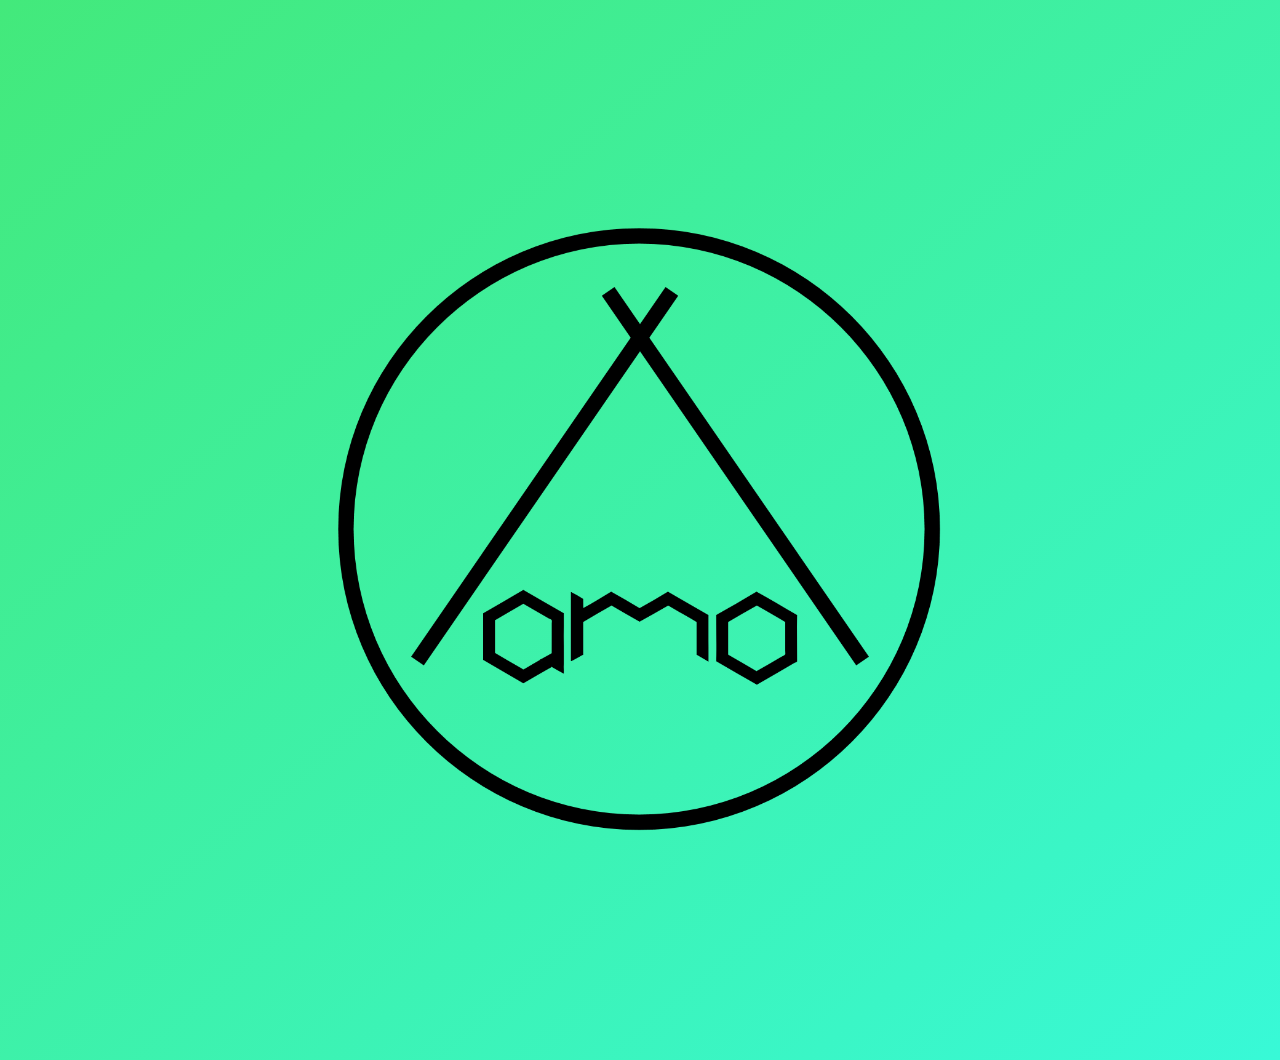
<file: index.html>
<!doctype html>
<html class="no-js" lang="nl">

<head>
    <meta charset="utf-8">
    <meta http-equiv="x-ua-compatible" content="ie=edge">
    <title>AMOfest</title>
    <meta name="viewport" content="width=device-width, initial-scale=1, shrink-to-fit=no">

    <link rel="manifest" href="site.webmanifest">
    <link rel="apple-touch-icon" href="icon.png">
    <!-- Place favicon.ico in the root directory -->

    <link href="https://fonts.googleapis.com/css?family=Londrina+Shadow|Londrina+Solid:100,300|Raleway" rel="stylesheet">
    <link rel="stylesheet" href="css/normalize.css">
    <link rel="stylesheet" href="css/main.css">
</head>

<body class="index">
    <!--[if lte IE 9]>
    <p class="browserupgrade">You are using an <strong>outdated</strong> browser. Please <a href="https://browsehappy.com/">upgrade your browser</a> to improve your experience and security.</p>
    <![endif]-->

    <header>
        <a href="info.html">
            <img src="img/amofest.png" alt="logo" id="logo">
        </a>
    </header>

    <script src="js/vendor/modernizr-3.6.0.min.js"></script>
</body>

</html>
</file>
<file: css/main.css>
/*! HTML5 Boilerplate v6.1.0 | MIT License | https://html5boilerplate.com/ */

/*
 * What follows is the result of much research on cross-browser styling.
 * Credit left inline and big thanks to Nicolas Gallagher, Jonathan Neal,
 * Kroc Camen, and the H5BP dev community and team.
 */

/* ==========================================================================
   Base styles: opinionated defaults
   ========================================================================== */

html {
    color: #222;
}

/*
 * Remove text-shadow in selection highlight:
 * https://twitter.com/miketaylr/status/12228805301
 *
 * Vendor-prefixed and regular ::selection selectors cannot be combined:
 * https://stackoverflow.com/a/16982510/7133471
 *
 * Customize the background color to match your design.
 */

::-moz-selection {
    background: #b3d4fc;
    text-shadow: none;
}

::selection {
    background: #b3d4fc;
    text-shadow: none;
}

/*
 * A better looking default horizontal rule
 */

hr {
    display: block;
    height: 1px;
    border: 0;
    border-top: 1px solid #ccc;
    margin: 1em 0;
    padding: 0;
}

/*
 * Remove the gap between audio, canvas, iframes,
 * images, videos and the bottom of their containers:
 * https://github.com/h5bp/html5-boilerplate/issues/440
 */

audio,
canvas,
iframe,
img,
svg,
video {
    vertical-align: middle;
}

/*
 * Remove default fieldset styles.
 */

fieldset {
    border: 0;
    margin: 0;
    padding: 0;
}

/*
 * Allow only vertical resizing of textareas.
 */

textarea {
    resize: vertical;
}

/* ==========================================================================
   Browser Upgrade Prompt
   ========================================================================== */

.browserupgrade {
    margin: 0.2em 0;
    background: #ccc;
    color: #000;
    padding: 0.2em 0;
}

/* ==========================================================================
   Author's custom styles
   ========================================================================== */
html{
    font-family: 'Roboto', sans-serif;
    font-size: 16px;
}

body{
    /*background: #a8ff78;  
    background: -webkit-linear-gradient(to left, #78ffd6, #a8ff78);  
    background: linear-gradient(to left, #78ffd6, #a8ff78);*/
    
background-image: linear-gradient(to bottom right, #43e97b 0%, #38f9d7 100%);

    min-height: 100vh;
}

/* ==========================================================================
   Index.html
   ========================================================================== */

@-webkit-keyframes pulse {
    0% {
        -webkit-transform: scale(1, 1);
    }
    50% {
        -webkit-transform: scale(1.05, 1.05);
    }
    100% {
        -webkit-transform: scale(1, 1);
   };
}

@keyframes pulse {
    0% {
        transform: scale(1, 1);
    }
    50% {
        transform: scale(1.05, 1.05);
    }
    100% {
        transform: scale(1, 1);
    };
}

#logo {
    -webkit-animation: pulse 2s linear infinite;
    animation: pulse 2s linear infinite;
}

#logo:hover {
    -webkit-animation: pulse 1s linear infinite;
    animation: pulse 1s linear infinite;
    transition: 
}

.index header{
    display: flex;
    align-items: center;
    justify-content: center;
    min-height: 100vh;
}

#logo{
    max-height: 70vh;
    max-width: 80vw;
    display: block;
}

/* ==========================================================================
   Info.html
   ========================================================================== */

.container{
    max-width: 600px;
    margin: 2rem auto;
    padding: 0 2rem;
}

h1{
    font-family: 'Londrina Shadow', sans-serif;
    font-size: 110px;
    margin: 0;
}

header{
    text-align: center;
    margin: 5rem 0;
}

.lead{
    font-size: 15px;
    font-family: 'Raleway', sans-serif;
    margin: 0;
}

.justify{
    text-align: justify;
}

.cta{
    margin: 2rem 0;
    text-align: center;
}

.cta a{
    display: inline-block;
    text-decoration: none;
    border-radius: 5px;
    font-size: 1.5rem;
    padding: 1rem 1.5rem;
    cursor: pointer;
    font-family: 'Raleway', sans-serif;
    transition: all .2s;
    background-color: rgba(34, 34, 34, 0.5);
    color: #eee;
}

a.cta:hover{
    background-color: transparent;
    color: inherit;
}



/* --------------------------- main --------------------------- */

.main{
    text-align: justify;
    background: rgba(255, 255, 255, 0.6);
    padding: 2rem 1.5rem;
}

h2{
    margin-bottom: 0;
    margin-top: 2rem;
    font-family: 'Londrina Solid';
    font-weight: 100;
    font-size: 2rem;
}

.main h2:first-child{
    margin-top: 0;
}

h2+p{
    margin-top: 5px;
}

@media screen and (max-width: 650px) {
    
    html{
        font-size: 14px;
    }

}

@media screen and (max-width: 410px) {
    
    h1{
        font-size: 80px;
    }

    .lead{
        font-size: 10px;
    }

}

@media screen and (max-width: 300px) {
    
    h1{
        font-size: 60px;
    }

}
</file>
